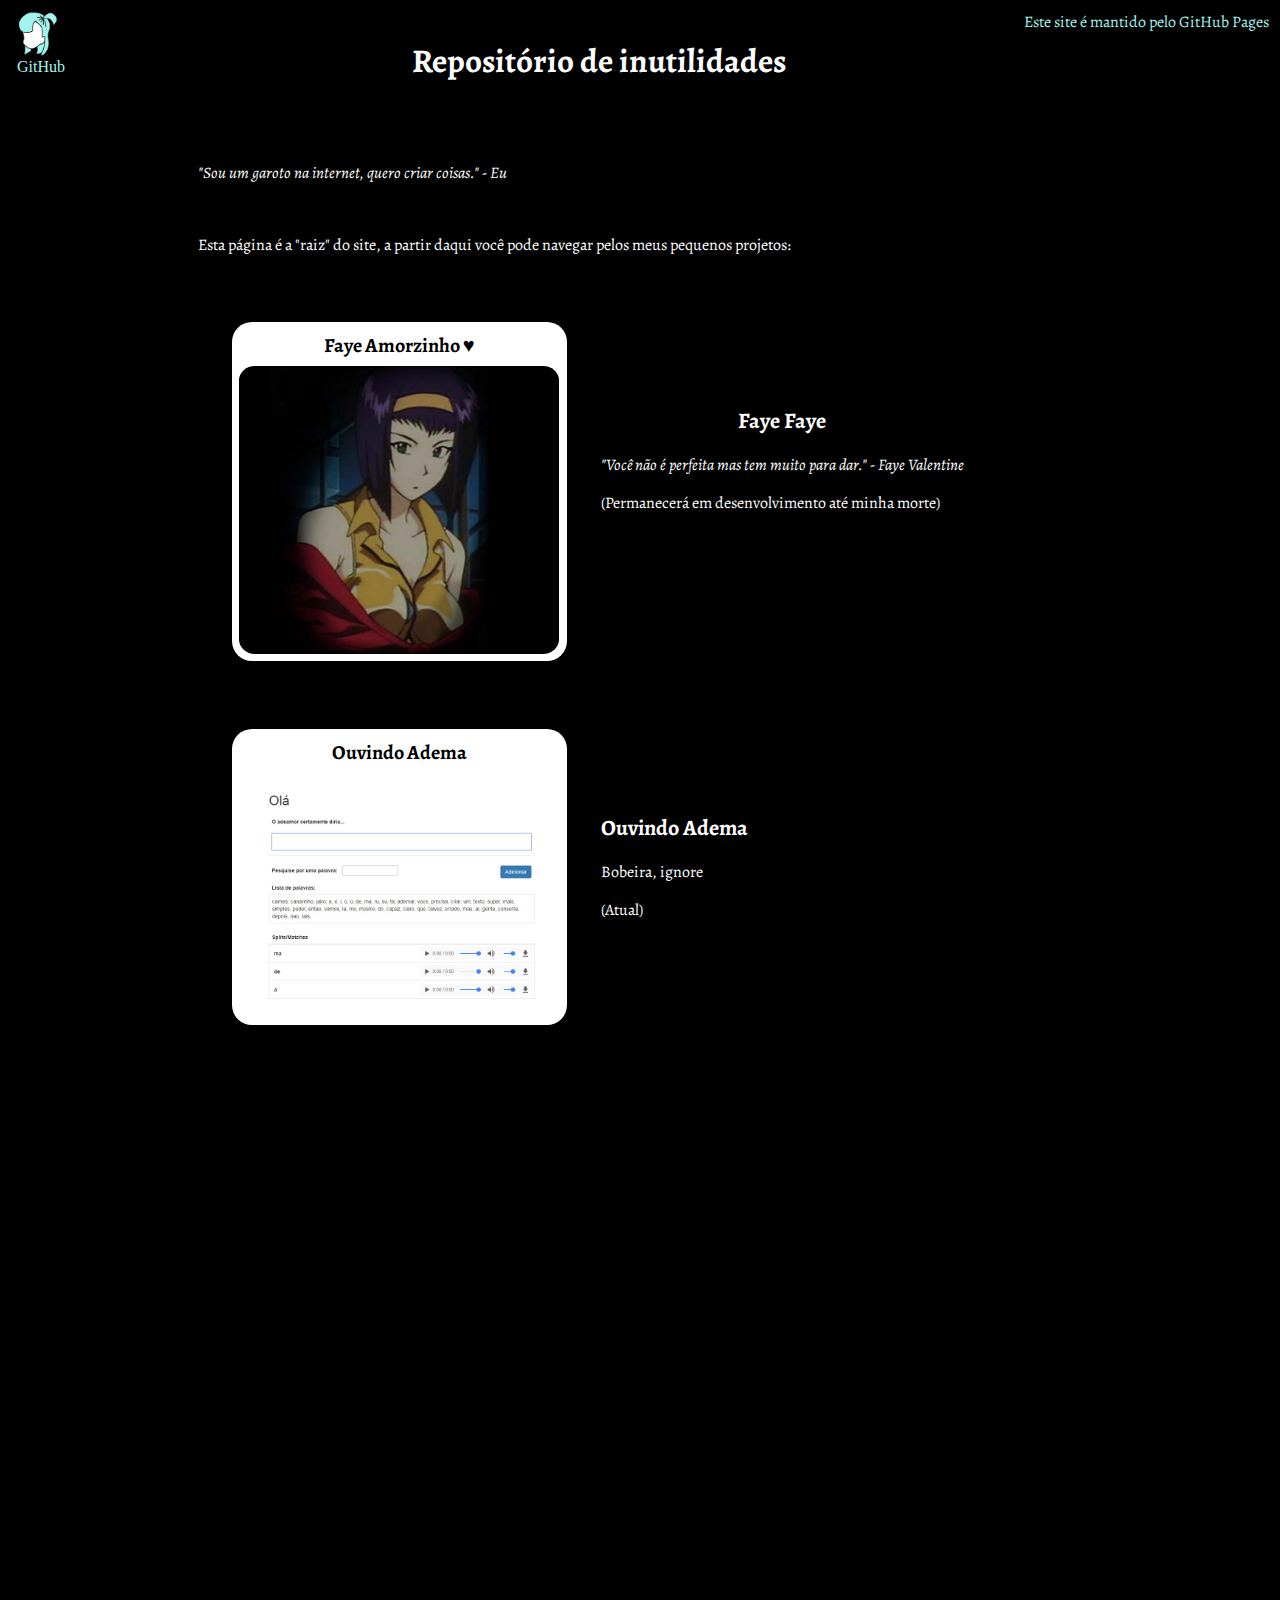
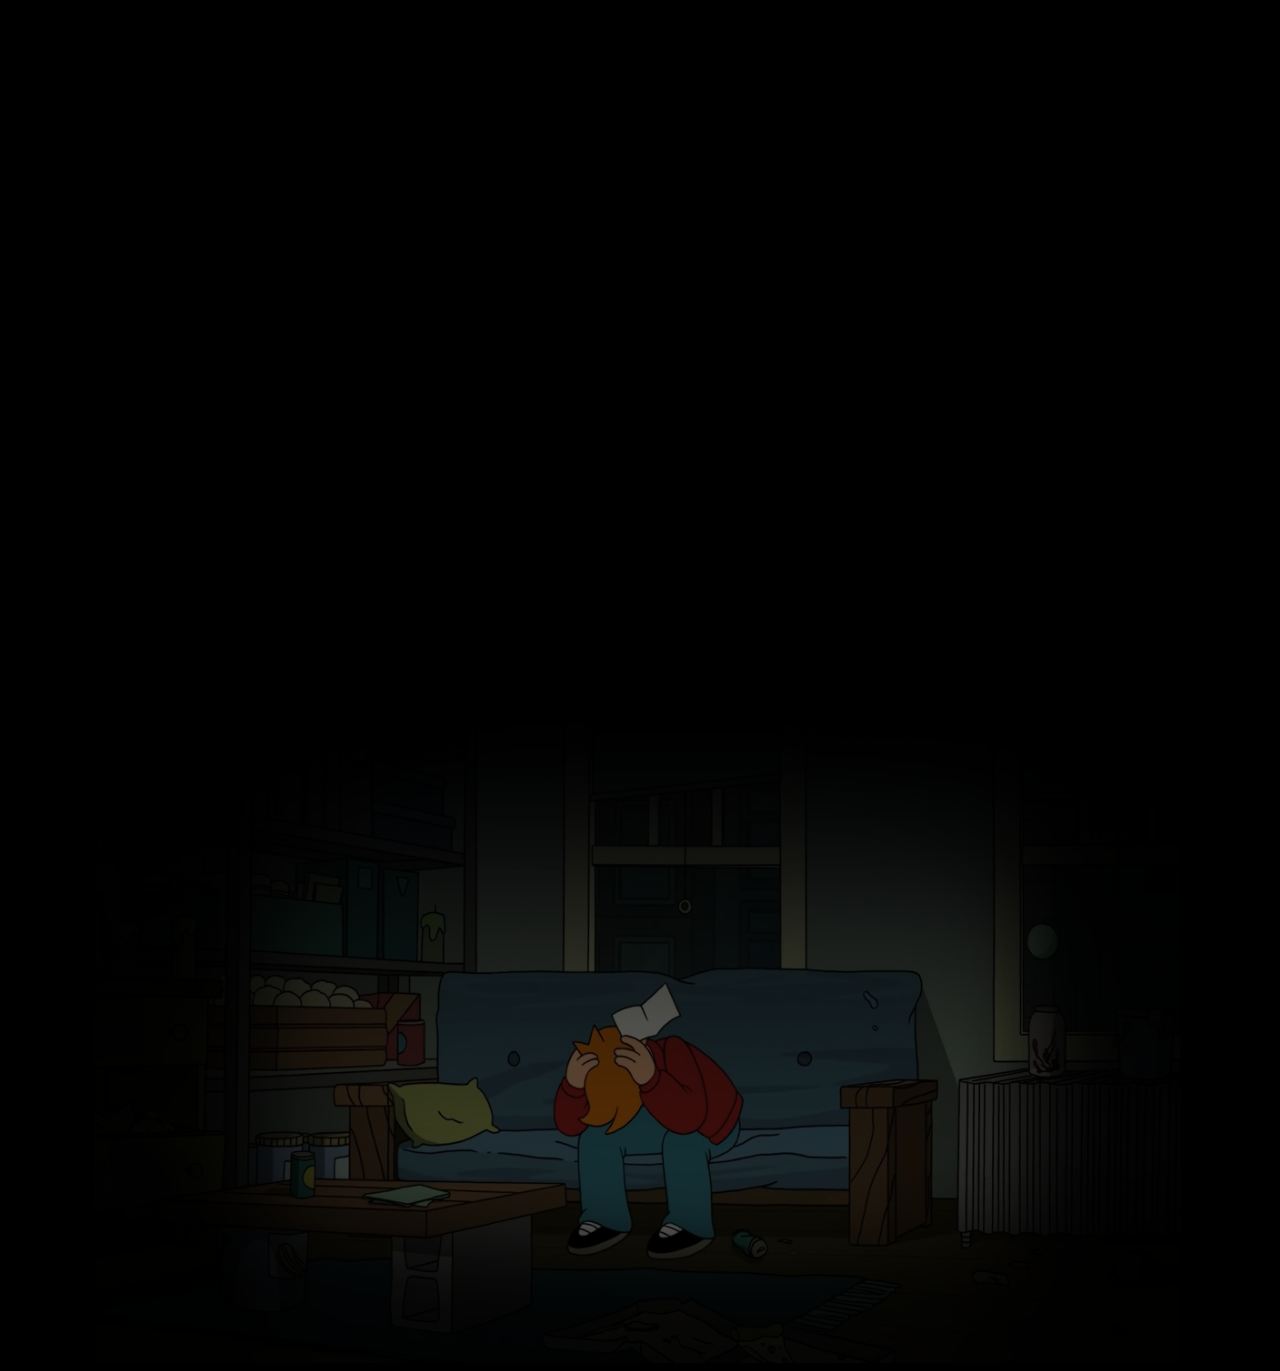
<file: index.html>
<!DOCTYPE html>
<html lang="pt-br">
<head>
    <title>TMgreed</title>
	<meta charset=UTF-8>
    <link rel="icon" href="images/ico.png" type="image/x-icon">
    <meta name="description" content="Some TMGreed's personal projects.">
    <link rel="stylesheet" href="css/style.css">
    <!-- <script src="js/jquery-3.2.1.min.js" type="text/javascript"></script> -->
    <script src="https://ajax.googleapis.com/ajax/libs/jquery/3.2.1/jquery.min.js"></script>
    <script src="js/script.js" type="text/javascript"></script>
    
    <link href='https://fonts.googleapis.com/css?family=Alegreya' rel='stylesheet'>
</head>
<body>
    <div id="fontes">
        <p id="github">Este site é mantido pelo <a target="_blank"  href="https://pages.github.com/">GitHub Pages</a></p>
    
        <div id="repositorio">
            <div id="dentro">
            <a target="_blank"  href="https://github.com/TMGreed/tmgreed.github.io/">
                <img id="img-bulma" src="images/ico.png">GitHub</a>
            </div>
        </div>
        
        <h1>Repositório de inutilidades</h1>
    </div>
    
    <div class="centralizar">
        <p class="citacao">"Sou um garoto na internet, quero criar coisas." - Eu</p>
        <br>
        <p>Esta página é a "raiz" do site, a partir daqui você pode navegar pelos meus pequenos projetos:</p>
        
        <div id="projetos">
            <ul>
                <li>
                    <div class="caixa">
                        <span>Faye Amorzinho ♥ </span>
                        <a href="faye/index.html"><img class="preview" src="images/faye-prev.jpg"></a>
                    </div>
                        
                    <div class="descricao" >
                        <h2>Faye Faye</h2>
                        <p class="citacao">
                            "Você não é perfeita mas tem muito para dar." - Faye Valentine
                        </p>
                        <p>
                            (Permanecerá em desenvolvimento até minha morte)
                        </p>
                    </div>

                </li>
                
				<li>
                    <div class="caixa">
                        <span>Ouvindo Adema</span>
                        <a href="ouvindoadema/index.html"><img class="preview" src="images/ouvindoadema-prev.jpg"></a>
                    </div>
                    <div class="descricao" >
                        <h2>Ouvindo Adema</h2>
                        <p>
                            Bobeira, ignore
                        </p>
                        <p>
                            (Atual)
                        </p>
                    </div>
                </li>
            </ul>
        </div>
        
    
    
    
        
    </div>
    <div id="fry">
        <img id="fry-img" src="images/fry.png">
    </div>
    
    
</body>
</file>
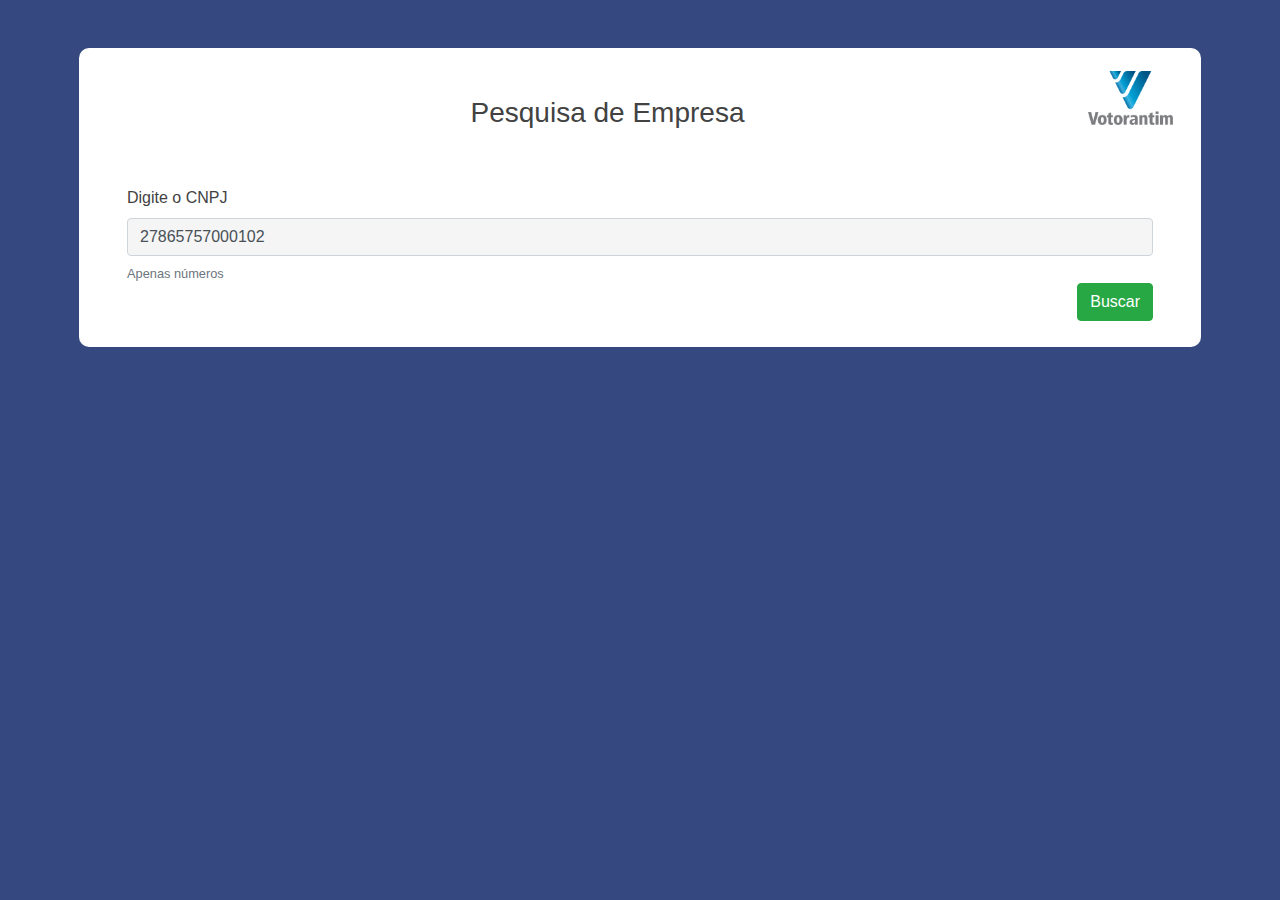
<file: facilitadorReceita/index.html>
<!DOCTYPE html>
<html>
    <head>
        <meta charset="utf-8">
        <title>FacilitadorReceita</title>
        <meta name="description" content="Teste">
        <link rel="icon" href="image/receita.jpg" type="image/x-icon">
        
        <link rel="stylesheet" href="https://maxcdn.bootstrapcdn.com/bootstrap/4.0.0/css/bootstrap.min.css" integrity="sha384-Gn5384xqQ1aoWXA+058RXPxPg6fy4IWvTNh0E263XmFcJlSAwiGgFAW/dAiS6JXm" crossorigin="anonymous">
        
        <script src="https://ajax.googleapis.com/ajax/libs/jquery/3.2.1/jquery.min.js"></script>
        
        <script src="js/script.js" type="text/javascript"></script>
		
		<style>
			.cor-fonte-padrao {color: #424242;}
			.elemento-par-inf{display: inline-block;width: 48%;}
			body{background-color: #354880;}
			.p-5.jumbotron{border-radius: 10px;background-color: #fff;}
			.border-top-tabela{border-top: dotted 1px #d4d4d4;}
			.table-lista-atividades{ border: 1px solid #d4d4d4;border-radius: .25rem;}
			.table-lista-atividades td {padding: 6px 10px;}
			.table-lista-atividades th { text-align: center; border-bottom: solid 1px #d4d4d4; padding: 6px 10px;}
			
			input, select, .table-lista-atividades{background-color: #f5f5f5!important;}
			
			.impressao table{font-size: 20px; margin-left: 20px;}
			.impressao .identificacao{text-align: left; font-size: 17px;}
			.impressao h1{padding-bottom: 15px;}

			.footer { bottom: 0; padding-bottom: 50px; }
			.footer label{margin-right: 20px;}
			.footer .centro{margin-left: auto; margin-right: auto;}
			.footer .centro label{width: 100%; text-align: center;}
			.impressao label{ text-align: justify; font-size: 20px;line-height: 35px;}
			.impressao { padding-left: 100px;  padding-right: 100px; font-family: Calibri!important;}
			.impressao #lista_atividades_impressao { font-weight: bold; font-family: Arial!important; font-size: 16px;}
			.impressao li {margin-top: 20px;}
			.impressao{ page-break-inside: avoid; page-break-before: always; }
			.impressao .nao-quebrar{ page-break-inside: avoid; page-break-before: always; }
			
			.input-errado{ border-color: #a94442; background-color: #ff000012!important; -webkit-box-shadow: inset 0 1px 1px rgba(0,0,0,.075); box-shadow: inset 0 1px 1px rgba(0,0,0,.075); }
			@media print{
				.nao-impressao, .nao-impressao * {
					display: none !important;
				}
				.impressao{
					display: block!important;
				}
			}
		</style>
    </head>
    <body>
		<div class="container-fluid pt-5 nao-impressao" style="width: 90%; ">
			<div class="p-5 jumbotron">
				<div id="passo-1">
					<form class="">
						<h3 class="text-lg-center cor-fonte-padrao">Pesquisa de Empresa<img style="float: right;margin-top: -25px; margin-right: -20px;width: 85px;" src="image/votorantim.png"/></h3>
						<div class="form-group pt-5">
							<label class="cor-fonte-padrao">Digite o CNPJ</label>
							<input type="text" class="form-control mb-2" id="cnpj_entrada" value="27865757000102"  style="float: left; display: inline-block;">
							<small id="emailHelp" class="form-text text-muted cor-fonte-padrao">Apenas números</small>
							<button onclick="return false;" id="buscar" class="float-right btn btn-success">Buscar</button>
						</div>
						
					</form>
				</div>
				
				<div id="passo-2" style="display: none;">
					<form>
						<h3 class="text-lg-center cor-fonte-padrao">Empresa Encontrada!</h3>
						<div class="form-group pt-5" style="margin-bottom: 0;">
							
							<div class="elemento-par-inf">
								<label class="cor-fonte-padrao"><b>Nome:</b></label>
								<label class="cor-fonte-padrao" class="texto_resultado" id="nome"></label>
							</div>
							<div class="elemento-par-inf">
								<label class="cor-fonte-padrao"><b>Situação:</b></label>
								<label class="cor-fonte-padrao" class="texto_resultado" id="situacao"></label>
							</div>
							
							<div class="elemento-par-inf">
								<label class="cor-fonte-padrao"><b>Fantasia:</b></label>
								<label class="cor-fonte-padrao" class="texto_resultado" id="fantasia"></label>
							</div>
							<div class="elemento-par-inf">
								<label class="cor-fonte-padrao"><b>Data Situação:</b></label>
								<label class="cor-fonte-padrao" class="texto_resultado" id="data_situacao"></label>
							</div>
							
							<div class="elemento-par-inf">
								<label class="cor-fonte-padrao"><b>CNPJ:</b></label>
								<label class="cor-fonte-padrao" class="texto_resultado" id="cnpj"></label>
							</div>
							<div class="elemento-par-inf">
								<label class="cor-fonte-padrao"><b>Última Atualização:</b></label>
								<label class="cor-fonte-padrao" class="texto_resultado" id="ultima_atualizacao"></label>
							</div>
							
							<div class="elemento-par-inf">
								<label class="cor-fonte-padrao"><b>Porte:</b></label>
								<label class="cor-fonte-padrao" class="texto_resultado" id="porte"></label>
							</div>
							<div class="elemento-par-inf">
								<label class="cor-fonte-padrao"><b>Abertura:</b></label>
								<label class="cor-fonte-padrao" class="texto_resultado" id="abertura"></label>
							</div>
							
							<div class="elemento-par-inf">
								<label class="cor-fonte-padrao"><b>Natureza Jurídica:</b></label>
								<label class="cor-fonte-padrao" class="texto_resultado" id="natureza_juridica"></label>
							</div>
							<div class="elemento-par-inf">
								<label class="cor-fonte-padrao"><b>Status:</b></label>
								<label class="cor-fonte-padrao" class="texto_resultado" id="status"></label>
							</div>
							
							<div class="elemento-par-inf">
								<label class="cor-fonte-padrao"><b>Tipo:</b></label>
								<label class="cor-fonte-padrao" class="texto_resultado" id="tipo"></label>
							</div>
							<div class="elemento-par-inf">
								<label class="cor-fonte-padrao"><b>EFR:</b></label>
								<label class="cor-fonte-padrao" class="texto_resultado" id="efr"></label>
							</div>
							
							<div class="elemento-par-inf pt-3">
								<label class="cor-fonte-padrao"><b>Logradouro:</b></label>
								<label class="cor-fonte-padrao" class="texto_resultado" id="logradouro"></label>
							</div>
							<div class="elemento-par-inf">
								<label class="cor-fonte-padrao"><b>Numero:</b></label>
								<label class="cor-fonte-padrao" class="texto_resultado" id="numero"></label>
							</div>
							
							<div class="elemento-par-inf">
								<label class="cor-fonte-padrao"><b>Complemento:</b></label>
								<label class="cor-fonte-padrao" class="texto_resultado" id="complemento"></label>
							</div>
							<div class="elemento-par-inf">
								<label class="cor-fonte-padrao"><b>Bairro:</b></label>
								<label class="cor-fonte-padrao" class="texto_resultado" id="bairro"></label>
							</div>
							
							<div class="elemento-par-inf">
								<label class="cor-fonte-padrao"><b>Município:</b></label>
								<label class="cor-fonte-padrao" class="texto_resultado" id="municipio"></label>
							</div>
							<div class="elemento-par-inf">
								<label class="cor-fonte-padrao"><b>UF:</b></label>
								<label class="cor-fonte-padrao" class="texto_resultado" id="uf"></label>
							</div>
							
							<div class="elemento-par-inf">
								<label class="cor-fonte-padrao"><b>CEP:</b></label>
								<label class="cor-fonte-padrao" class="texto_resultado" id="cep"></label>
							</div>
							<div class="elemento-par-inf">
								<label class="cor-fonte-padrao"><b>Telefone:</b></label>
								<label class="cor-fonte-padrao" class="texto_resultado" id="telefone"></label>
							</div>
							
							<div class="elemento-par-inf pt-3">
								<label class="cor-fonte-padrao"><b>E-mail:</b></label>
								<label class="cor-fonte-padrao" class="texto_resultado" id="email"></label>
							</div>
							<div class="elemento-par-inf">
								<label class="cor-fonte-padrao"><b>Capital Social:</b></label>
								<label class="cor-fonte-padrao" class="texto_resultado" id="capital_social"></label>
							</div>
							
							<div class="elemento-par-inf">
								<label class="cor-fonte-padrao"><b>Situação Especial:</b></label>
								<label class="cor-fonte-padrao" class="texto_resultado" id="situacao_especial"></label>
							</div>
							<div class="elemento-par-inf">
								<label class="cor-fonte-padrao"><b>Motivo Situação:</b></label>
								<label class="cor-fonte-padrao" class="texto_resultado" id="motivo_situacao"></label>
							</div>
							
							<div class="elemento-par-inf">
								<label class="cor-fonte-padrao"><b>Data Situação:</b></label>
								<label class="cor-fonte-padrao" class="texto_resultado" id="data_situacao_especial"></label>
							</div>
							
							<label class="cor-fonte-padrao pt-4" style="width: 100%;">Lista de Atividades</label>
							<table class="table-lista-atividades w-100">
								<thead>
									<th align="center" width="5%">Índice</th>
									<th align="center" width="20%">CNAE</th>
									<th style="text-align: left;">Atividade</th>
								</thead>
								<tbody id="lista-atividades-inf"></tbody>
							</table>
							
							<label class="cor-fonte-padrao pt-2" style="width: 100%;">Selecione a Atividade Principal</label>
							<div id="lista-atividades" title="Atividade principal a ser utilizada para este contrato"></div>
							
							<span class="alert-danger p-2 atividade-inelegivel" style="border-radius: 2px; margin: 10px 0px; display: none;">
								Erro: A atividade selecionada para compras não é compatível. Por gentileza selecionar um CNAE válido.
							</span>
							
							<label class="cor-fonte-padrao pt-2" style="width: 100%;">Responsável legal:</label>
							<input class="form-control" type="text" id="input_responsavel_footer" title="Nome da pessoa que está assinando"/>
							
							<label class="cor-fonte-padrao pt-2" style="width: 100%;">CPF:</label>
							<input class="form-control mb-2" type="text" maxlength="14" id="input_cpf_footer" title="CPF da pessoa que está assinando"/>
							
							<span class="alert-danger p-2 cnpj-inelegivel" style="border-radius: 2px; margin: 10px 0px; display: none;">
								Erro: O CNPJ informado não se enquadra nos requisitos de Dupla Categoria e, portanto, não é possível realizar a Declaração de CNAE. Para demais validações, por gentileza contatar a Área Fiscal.
							</span>

							<button onclick="return false;" id="voltar" class="btn btn-danger">Voltar</button>
							<button onclick="return false;" id="prosseguir" style="display: none;" class="float-right btn btn-success">Prosseguir</button>
						</div>
					</form>
				</div>
			</div>
		</div>
		<div class="impressao" style="display: none;">
			<div>
				<div style="padding: 5%;">
					<h1 style="text-align: center;">DECLARAÇÃO</h1>
					
					<div style="clear: both;"></div>
					<div class="identificacao" id="identificacao">IDENTIFICACAO</div>
			
					<div style="clear: both;"></div>
					
					<ul style="margin-left: 15px; margin-top: 35px; width: 100%;" id="lista_atividades_impressao"></ul>
					
					
					<div style="clear: both;"></div>
					<label style="/*text-indent: 50px;*/ margin-top: 10px;">Atesta para todos os fins de direito, que as compras de CIMENTO E AGREGADOS efetuadas da Votorantim Cimentos S.A., Votorantim Cimentos N/NE S.A. ou de qualquer outra empresa do Grupo Votorantim serão integralmente destinadas para desempenho da atividade descrita no CNAE <b><label id="atividade_selecionada_impressao" style="display: inline;">TESTE</label></b>.</label>
					
					<div style="clear: both;"></div>
					<label style="margin-top: 20px;">O Declarante ainda se compromete em restituir à Votorantim Cimentos S.A., Votorantim Cimentos N/NE S.A. ou qualquer outra empresa do Grupo Votorantim toda e qualquer quantia desembolsada a título de (i) tributo, (ii) multa, (iii) juros e demais consectários legais, por ocasião de destinação diversa que eventualmente venha ser dada à compra realizada.</label>
					
					<div style="clear: both;"></div>
					<label style="margin-top: 20px;">A presente declaração tem validade por 1 ano, contados a partir da data de sua assinatura.</label>
					
					<div style="clear: both;"></div>
					<label style="margin-top: 20px;">Caso o Declarante, neste intervalo de tempo, realize compras com destinação diversa da atestada acima, o mesmo, obrigatoriamente, deverá informar previamente à Votorantim Cimentos S.A., Votorantim Cimentos N/NE S.A. ou qualquer outra empresa do Grupo Votorantim, para que a carga tributária da operação seja ajustada de acordo com a legislação. </label>
					<div style="clear: both;"></div>
					<label style="color :#F00!important;">**Importante:</label>
					<label>Prezado cliente informar o e-mail para recebimento de comunicados próximo da data de renovação da documentação solicitada acima.</label>
					
					<div style="clear: both;"></div>
					
					<label id="email_impressao"></label>
					
					<div style="clear: both;"></div>
					<div class="nao-quebrar">
						<label style="margin-top: 50px; text-align: center; width: 100%;" id="data_impressao"></label>
						
						<div class="footer">
							<div class="centro">
								<div style="clear: both;"></div>
								<label id="responsavel_footer">responsavel legal:</label>
								<div style="clear: both;"></div>
								<label id="cpf_footer">CPF: </label>
								<div style="clear: both;"></div>
								<label>Assinatura: ____________________</label>
							</div>
						</div>
						
					</div>
					
				</div>
			</div>
		</div>
	</body>   
</html>
</file>
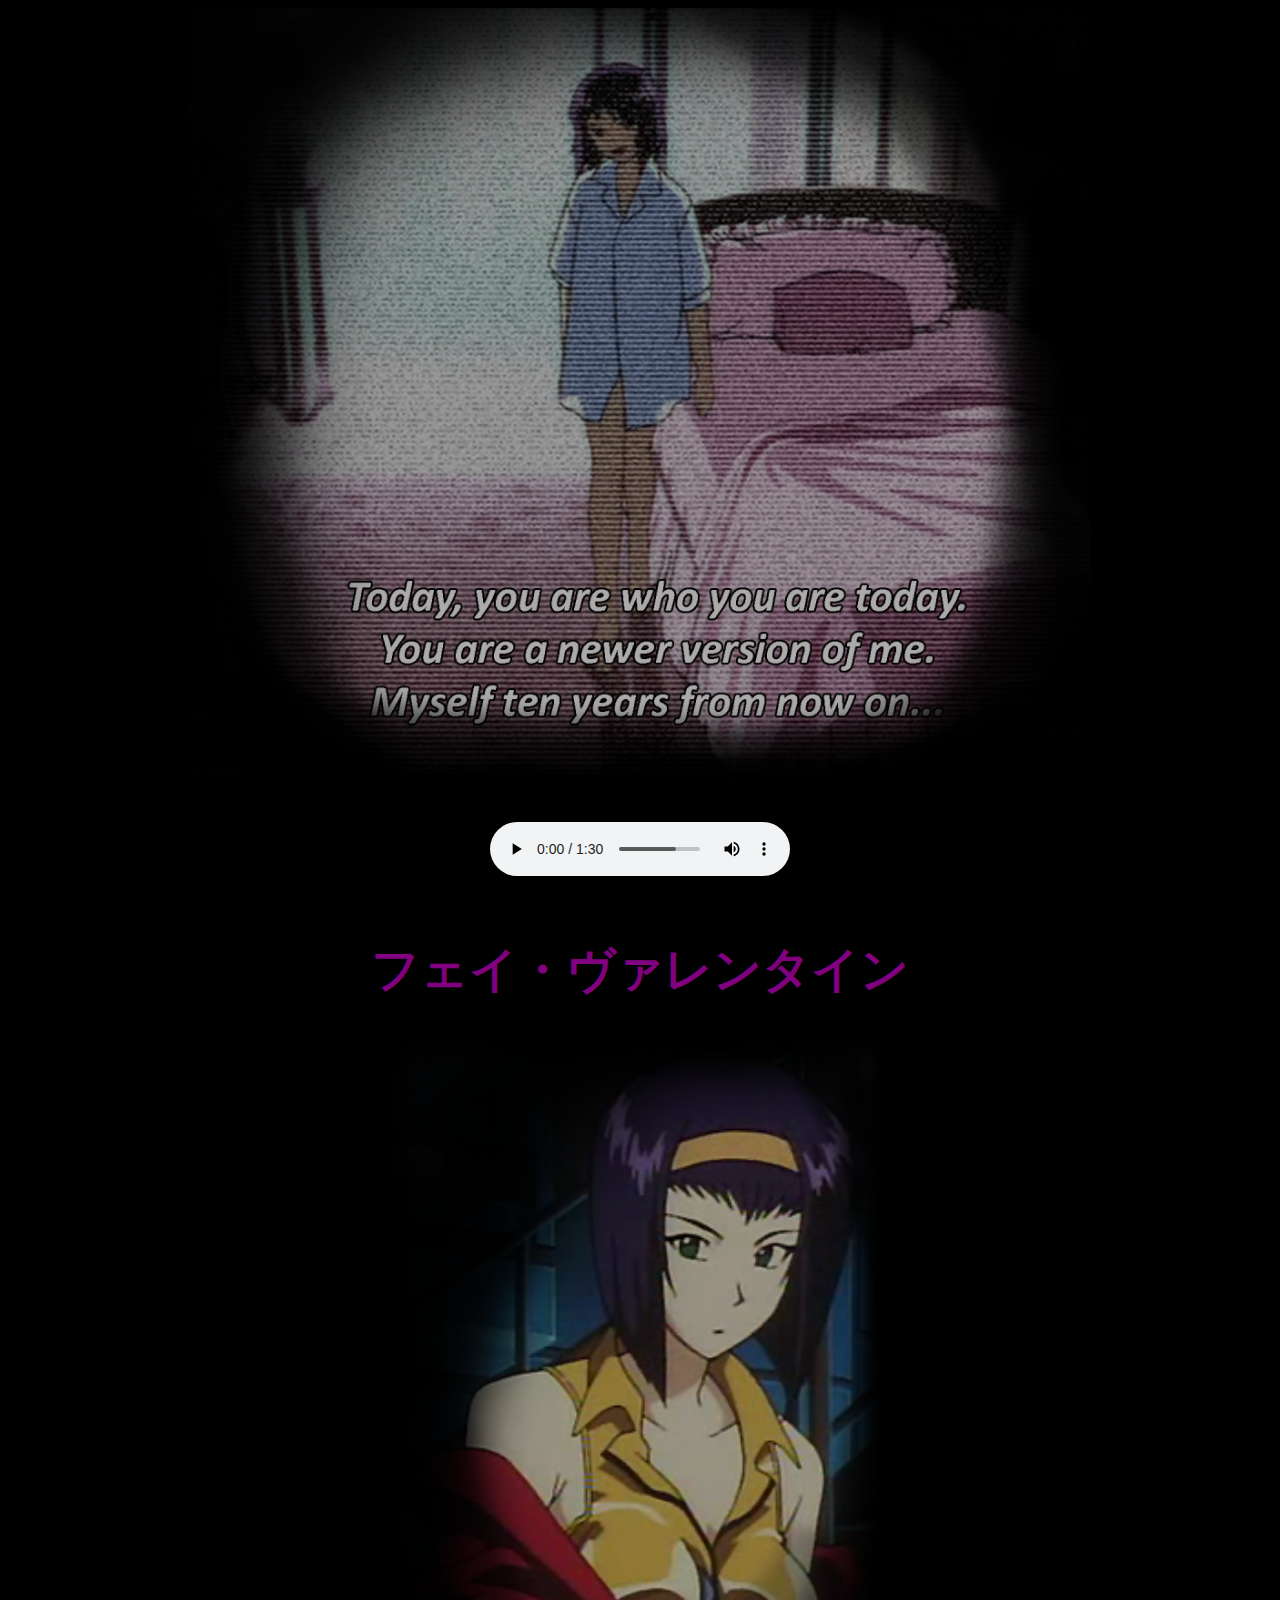
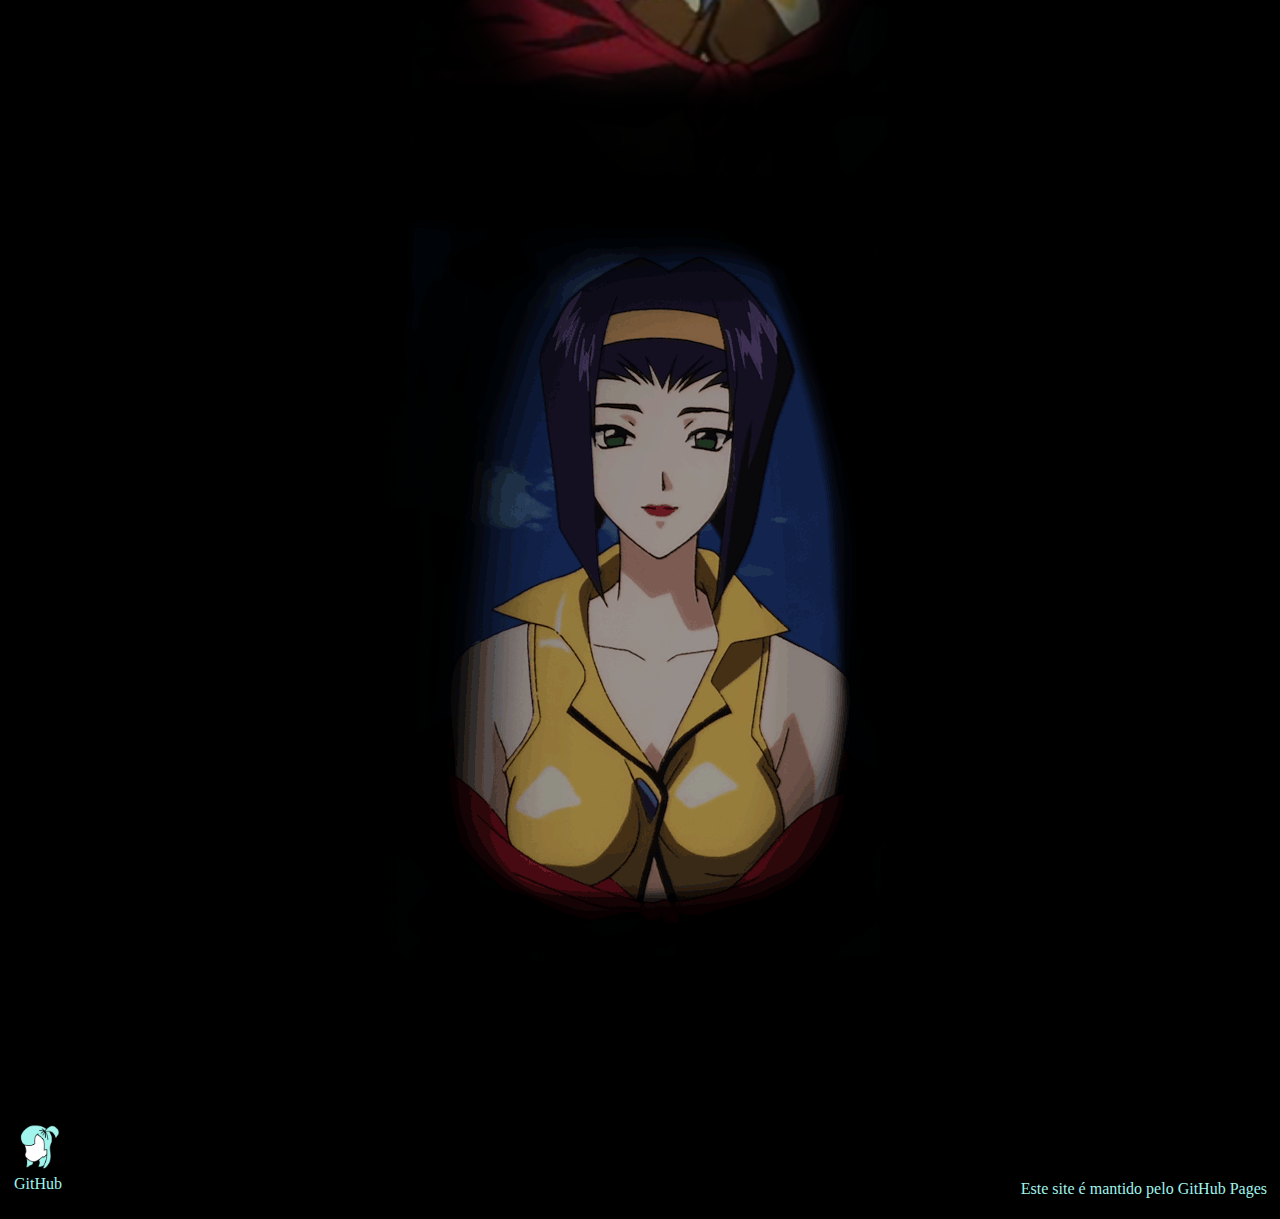
<file: faye/index.html>
<!DOCTYPE html>
<html lang="pt-br">
<head>
    <title>Faye Faye</title>
	<meta charset=UTF-8>
    <link rel="icon" href="image/icon.png" type="image/x-icon">
    <meta name="description" content="Some TMGreed's personal projects.">
    
    <link rel="stylesheet" href="css/style.css">

    <!-- <script src="js/jquery-3.2.1.min.js" type="text/javascript"></script> -->
    <script src="https://ajax.googleapis.com/ajax/libs/jquery/3.2.1/jquery.min.js"></script>

    <!--<script src="js/script.js" type="text/javascript"></script> -->

</head>
<body>
    <div style="text-align: center;">
            
        <img align="middle" style="display:block; margin:auto" src="image/background.png" width="900" />
        
    </div>
    
     <div align="middle" style="display:block; margin:40px auto auto auto">
        <audio autoplay loop controls>
            <source src="music/memory.mp3" type="audio/mp3">
        </audio>
        
    </div>
    
    <div align="middle" style="display:block; margin:40px auto auto auto">
        <br><p2><font font size="50" font color="#800080" style="display:inline-block"><b>フェイ・ヴァレンタイン</b></font></p2>
    </div>
    
    <div align="middle" style="display:block; margin:40px auto auto auto">
        <img align="middle" style="display:block; margin:auto" src="image/faye2.png" width="500" />
    </div>
    
    <div align="middle" style="display:block; margin:40px auto auto auto">
        <img align="middle" style="display:block; margin:auto" src="image/fayegif.gif" width="500" />
    </div>
    
    
    
    <div id="fontes">
        <p id="github">Este site é mantido pelo <a class="fontes-links" target="_blank"  href="https://pages.github.com/">GitHub Pages</a></p>


        <a class="fontes-links" id="link-bulma" target="_blank"  href="https://github.com/TMGreed/tmgreed.github.io/"><img id="img-bulma" src="../images/ico.png">GitHub</a>

    </div>
   
</body>
</file>
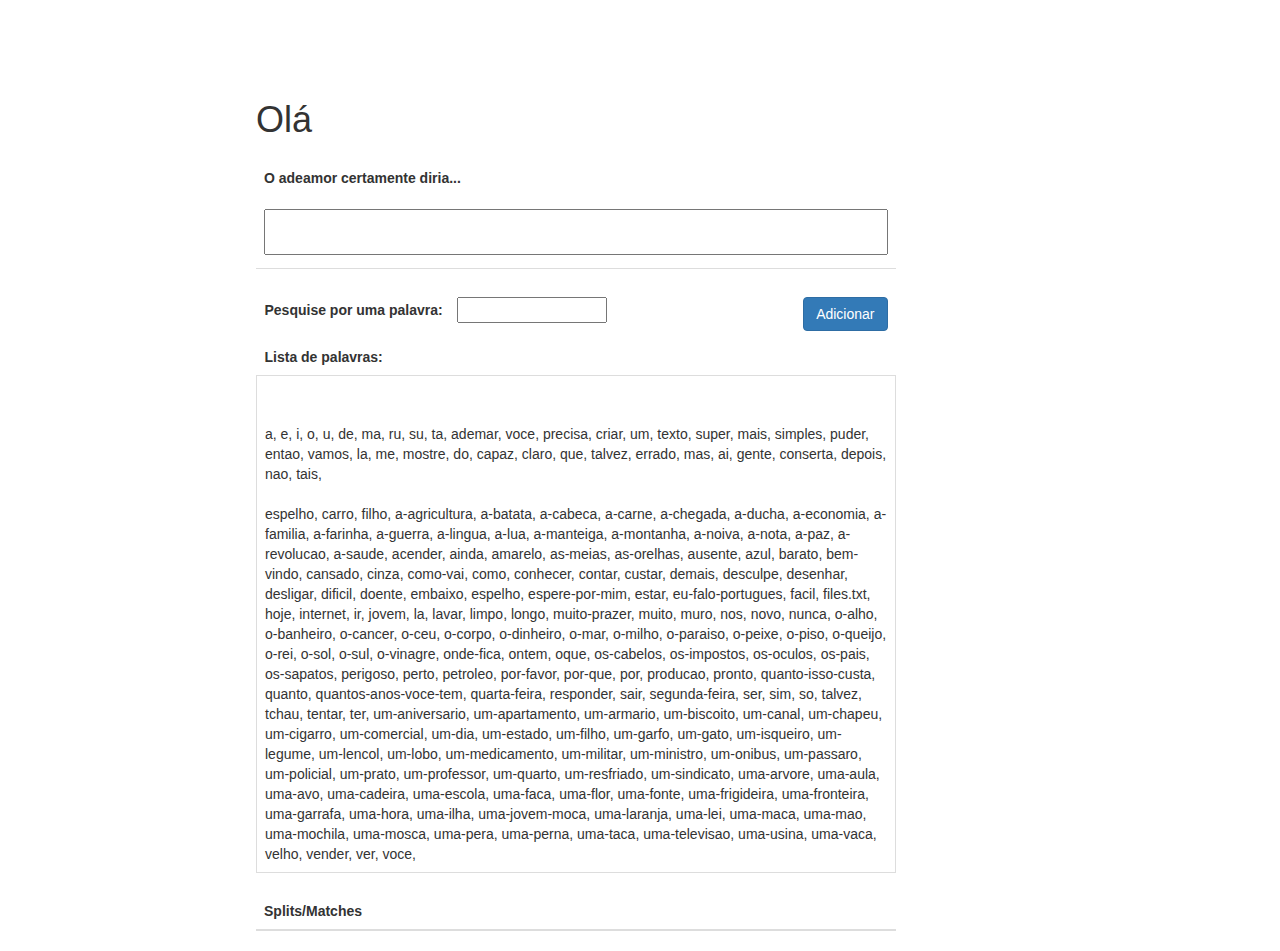
<file: ouvindoadema/index.html>
<!DOCTYPE html>
<html>
<head>
	<title>Adeamor (ღ˘⌣˘ღ)</title>
	
	<meta charset="UTF-8">
	
	<!-- JQUERY -->
	<script src="https://ajax.googleapis.com/ajax/libs/jquery/3.3.1/jquery.min.js"></script>
	
	<!-- SCRIPT DE ENVIO DA PERGUNTA -->
	<script src="script.js"></script>
	
	<!-- BOOTSTRAP -->
	<link rel="stylesheet" href="https://maxcdn.bootstrapcdn.com/bootstrap/3.3.7/css/bootstrap.min.css" integrity="sha384-BVYiiSIFeK1dGmJRAkycuHAHRg32OmUcww7on3RYdg4Va+PmSTsz/K68vbdEjh4u" crossorigin="anonymous">

	<!-- CSS PERSONALIZADO -->
	<link rel="stylesheet" href="./style.css">
</head>
<body>
	<div style="margin-left: 20%; width: 50%; margin-top: 100px;">
		<div>
			<h1>Olá</h1>
			<div style="width: 100%; margin-top: 20px;">
				
				
			</div>
		</div>

		<table class="table table-bordered tabela-perguntas">
			<thead>
				<tr>
					<th colspan="2" class="titulo-tabela" style="border: none;"><label>O adeamor certamente diria... </label></th>
				</tr>
				<tr>
					<th style="border: none;"><textarea class="area-pergunta" id="frase"></textarea></th>
				</tr>
			</thead>
		</table>
		
		<table class="table table-bordered tabela-perguntas">
			<thead>
				<tr style="border-bottom: none;">
					<th colspan="2" class="titulo-tabela" style="border-bottom: none;">
						<div style="float: left;">Pesquise por uma palavra:
							<input type="text" style="margin-left: 10px;width: 150px;" name="palavra-pesquisa" id="palavra-pesquisa"/>
						</div>
						<div>
							<button class="botao-perguntas btn btn-primary" type="button" id="adicionar">Adicionar</button>
						</div>
					</th>
				</tr>
				<tr>
					<th colspan="2" class="titulo-tabela" style="border: none;">Lista de palavras:</th>
				</tr>
			</thead>
			<tbody>
				<tr>
					<td><div id="wordlist"></div></td>
				</tr>
			</tbody>
		</table>
		
		<table class="table table-bordered tabela-perguntas">
			<thead>
				<th colspan="2" class="titulo-tabela">Splits/Matches</th>
			</thead>
			<tbody id="lista"></tbody>
		</table>
		
	</div>
</body>
</html>
</file>
<file: css/style.css>
/* ############################### SITE ############################### */

/* TAGS */
 body{
	background: #000;
}

a{
	text-decoration: none;
}

 h1, p, span, h2{
	font-family: 'Alegreya';
	color:#fff;
}

h2{
	font-size: 22px;
	text-align:center;
	font-weight: bold;
}

h1{
	font-size: 33px;
	text-align:center;
	margin-bottom:5%;
	display: inline-block;
    width: 53%;
}

p{
	font-size: 16px;
}

ul li { 
	display: inline; 
}

ul{
	padding:0%;
	width:800px;
}

img{
	display:block;
	border-radius: 5%;
}

li{
	margin-top: 50px;
	
}

span{
	font-weight: bold;
	font-size:20px;
	display:block;
	margin-top:10px;
	text-align:center;
	color:#000;
}

span, li, img{
	margin-left:auto;
	margin-right:auto;
}

/* CLASSES */
.centralizar{
	width:70%;
	margin:auto;
	text-align:left;
}

.preview{
	width:320px;
	margin:7px;
}

.caixa{
	display:inline-block;
	margin:34px;
	border-radius: 20px;
    width: 335px;
	background-color:#FFF;
}

.descricao{
	display: inline-block;
    position: absolute;
    margin-top: 100px;
}

.citacao{
	font-style: italic;
}

 
/* IDS */
#fry{
	margin-top:150%;
}

#fry-img{
	width:100%;
}

#projetos{
	display: block;
    margin-left: auto;
    margin-right: auto;
	width: 370px;
	float:left;
}

#img-bulma{
	width:50px;
	margin-left: 0px;
}

#fontes{
	margin-left:3px;
	margin-top:3px;
}

#github{
	color: #A1F4EC;
	text-align:right;
	margin-right:3px;
	margin-top:3px;
	display:inline-block;
	float:right;
	width:250px
}

#repositorio{
	display:inline-block;
	text-align:left;
	text-align:center;
	width:250px
}

#fontes{
	margin-left:3px;
	margin-top:3px;
}

#dentro{
	width: 24%;
}

/* ########################### AREA DE LINKS ########################### */

a:link {
    color: #A1F4EC;
}

a:visited {
    color: #A1F4EC;
}

a:hover {
    color: #009bb2;
}

a:active {
    color: #009bb2;
}


@media screen and (max-width: 1129px) {

h1{
	font-size: 33px;
	text-align:center;
	margin-bottom:5%;
	display: inline-block;
	width: 100%;
}
	
}


@media screen and (max-width: 685px) {

.descricao{
	display: inline-block;
    position: initial;
    margin-top: 0px;
}

}
</file>
<file: faye/css/style.css>
/* ############################### SITE ############################### */

/* TAGS */
body{
	background: #000;
}
p2{
	font: inheirit;
}

a{
	text-decoration: none;
}

/* ########################### AREA DE LINKS ########################### */

/* IDS */
#fontes{
	margin-left:5px;
	margin-top:3px;
	margin-top:12%
}

#github{
	color: #A1F4EC;
	text-align:right;
	display:inline-block;
	float:right;
	width: 250px;
	font-size: 16px;
	margin-top: 55px;
    margin-right: 5px;
}

#repositorio{
	display:inline-block;
	width: 250px;
	text-align:center;
}

#img-bulma{
	width:50px;
	display:block;
}

#link-bulma{
	text-align:center;
}

/* CLASSES */
.fontes-links{
	display:inline-block;
	padding: 0px;
	line-height: 26.4px;
	color: #A1F4EC;
	font-family: 'Alegreya';
}

a.fontes-links:link {
    color: #A1F4EC;
}

a.fontes-links:visited {
    color: #A1F4EC;
}

a.fontes-links:hover {
    color: #009bb2;
}

a.fontes-links:active {
    color: #009bb2;
}
</file>
<file: ouvindoadema/style.css>
table{border: solid 1px;}

.tabela-perguntas{border-top: none!important;border-left: none!important;border-right: none!important;margin-top: 10px!important;}

.botao-perguntas{float: right;}

.titulo-tabela{border-left: none!important;border-right: none!important;}

.area-pergunta{width: 100%; resize: none;}

.audio{float: right;}

.silaba-tabela{padding: 6px 5px;display: inline-block;}

#wordlist p{display: inline;}
</file>
